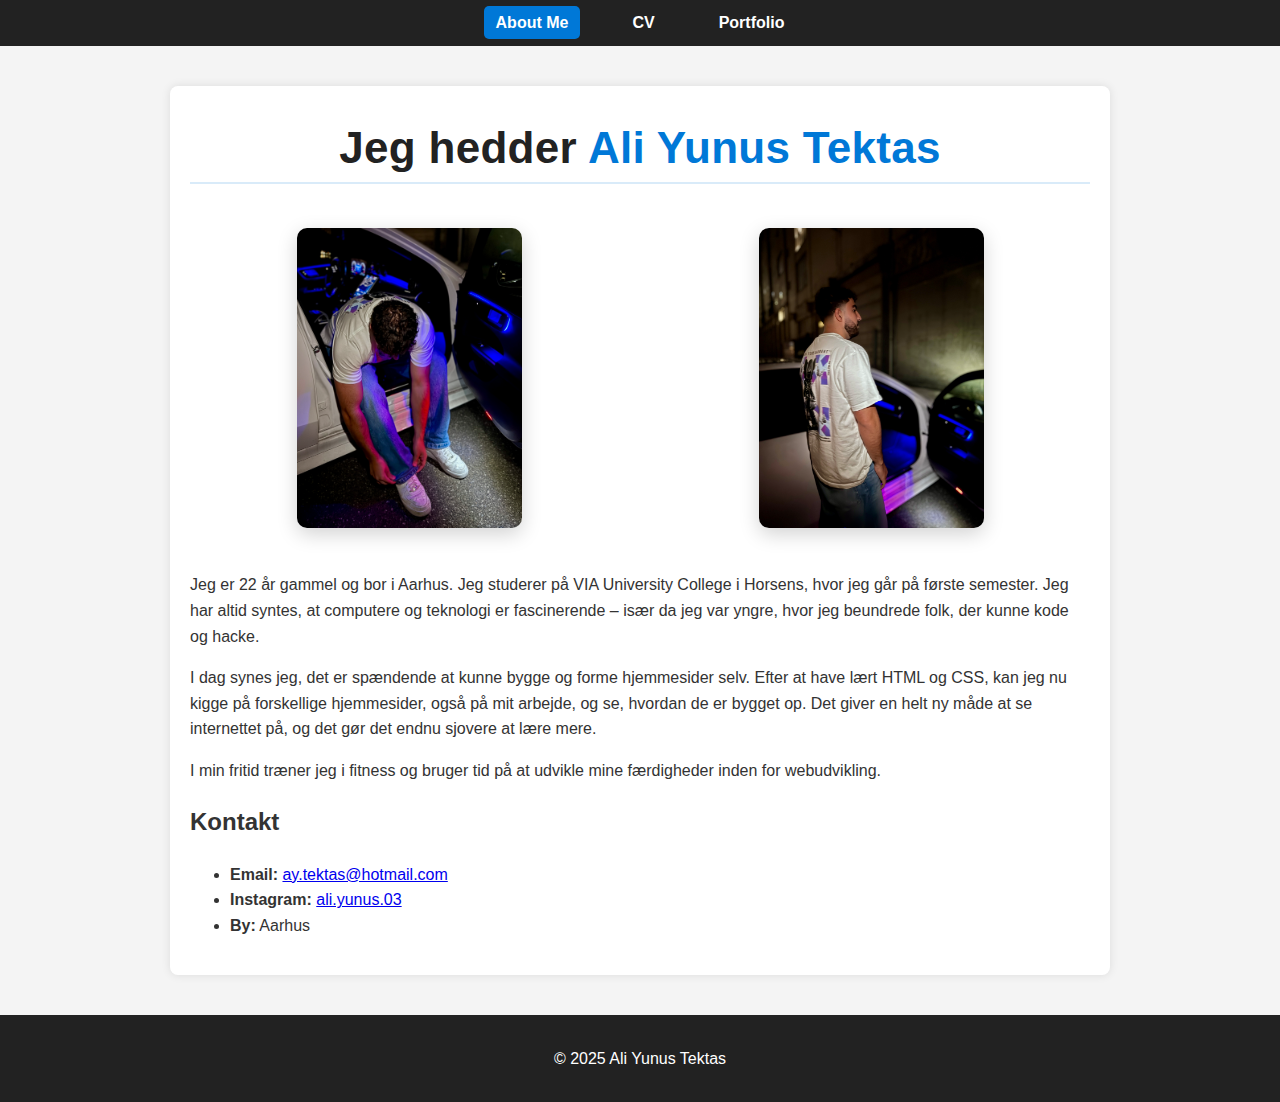
<file: index.html>
<!DOCTYPE html>
<html lang="da">
<head>
<meta charset="UTF-8">
<meta name="viewport" content="width=device-width, initial-scale=1.0">
<title> My first project</title>
<link rel="stylesheet" href="styles.css">
</head>

<body>

<header>    
    <nav>
        <ul>
          <li><a href="index.html" class="active">About Me</a></li>
          <li><a href="cv.html">CV</a></li>
          <li><a href="portfolio.html">Portfolio</a></li>
        </ul>
    </nav>
</header>

<main>  
  <section class= "About">
   <h1>Jeg hedder <span class="accent">Ali Yunus Tektas</span></h1>


    <div class= "about-images">
        <img src="images/siddende.jpg" alt="Ali Yunus Tektas" width="250">
        <img src="images/staende.jpg" alt="Ali Yunus Tektas" width="250">
    </div>
    
    <p> Jeg er 22 år gammel og bor i Aarhus. Jeg studerer på VIA University College i Horsens, hvor jeg går på første semester. 
      Jeg har altid syntes, at computere og teknologi er fascinerende – især da jeg var yngre, hvor jeg beundrede folk, der kunne kode og hacke.</p>

    <p>I dag synes jeg, det er spændende at kunne bygge og forme hjemmesider selv. 
      Efter at have lært HTML og CSS, kan jeg nu kigge på forskellige hjemmesider, også på mit arbejde, 
      og se, hvordan de er bygget op. Det giver en helt ny måde at se internettet på, og det gør det endnu sjovere at lære mere.</p>  

    <p>I min fritid træner jeg i fitness og bruger tid på at udvikle mine færdigheder inden for webudvikling.</p>
    
    <h2>Kontakt</h2>
                    <ul>
                        <li><strong>Email:</strong> 
                            <a href="mailto:ay.tektas@hotmail.com">ay.tektas@hotmail.com</a>
                        </li>
  
                        <li><strong>Instagram:</strong> 
                            <a href="https://www.instagram.com/ali.yunus.03" target="_blank" rel="noopener noreferrer">
                            ali.yunus.03
                            </a>
                        </li>
  
                        <li><strong>By:</strong> Aarhus</li>
                    </ul>
                
  </section>
</main>

<footer>    
<p>© 2025 Ali Yunus Tektas</p>
</footer>

 </body>



</html>
</file>
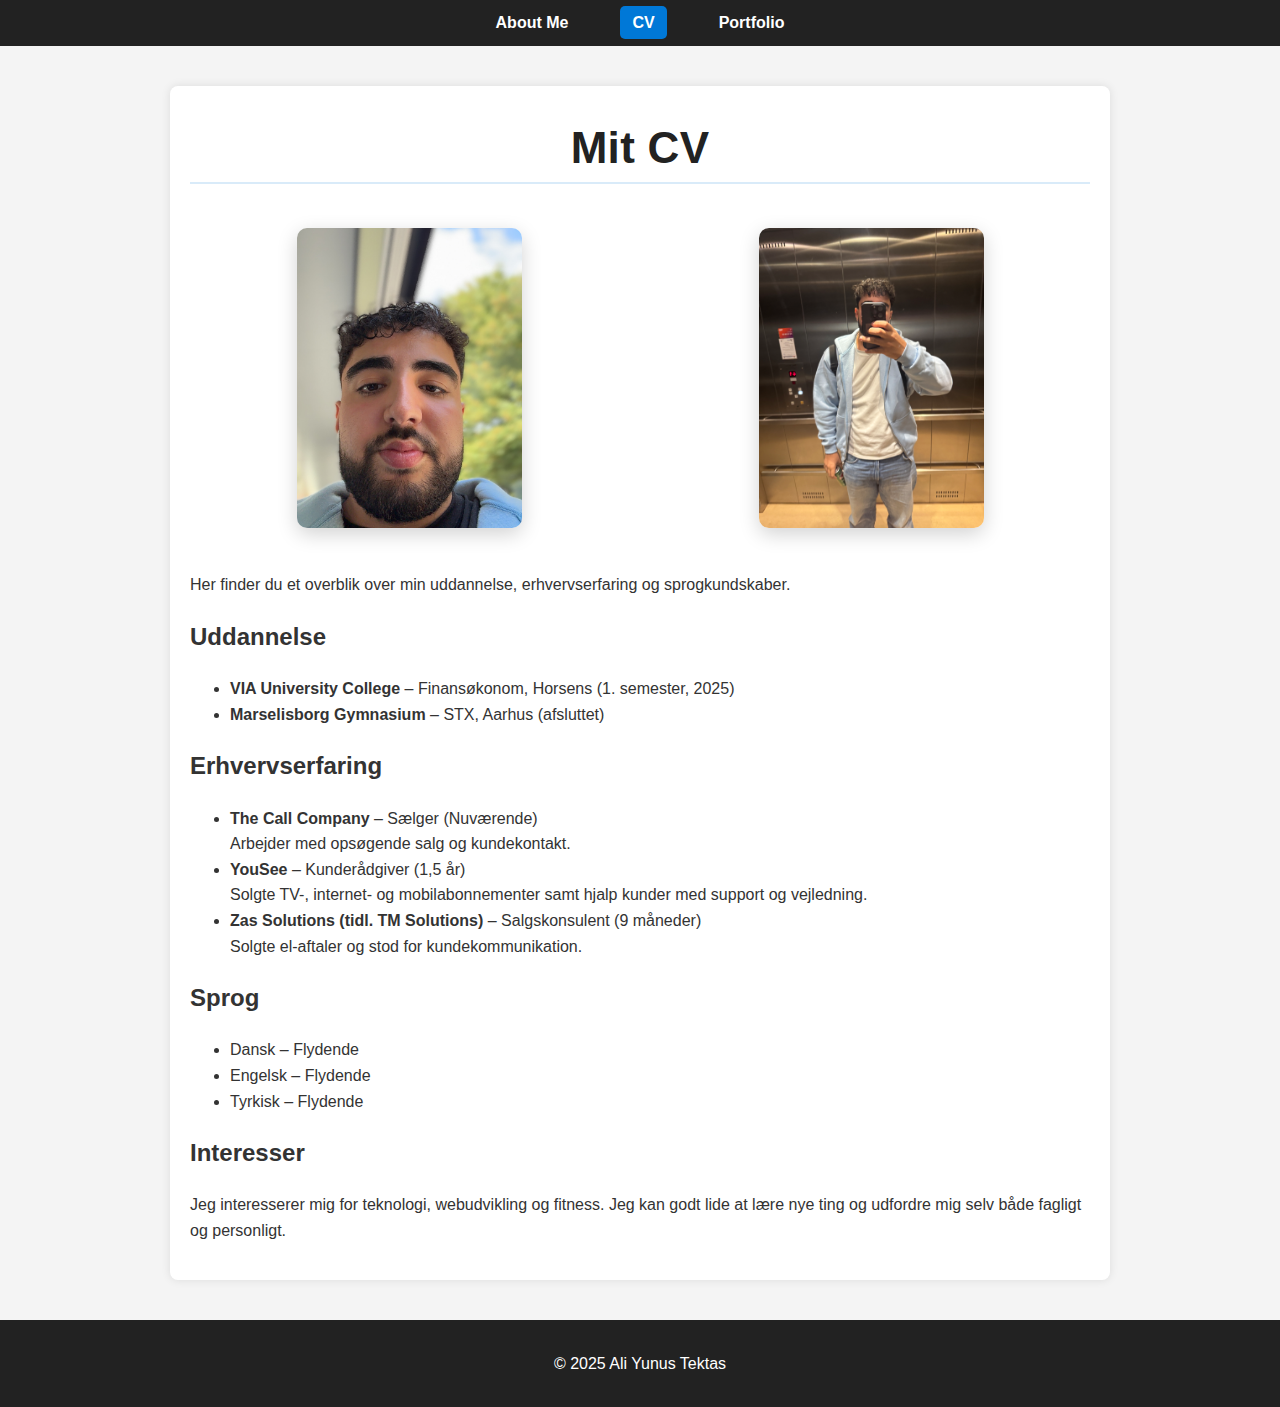
<file: cv.html>
<!DOCTYPE html>
<html lang="da">
<head>
    <meta charset="UTF-8">
    <meta name="viewport" content="width=device-width, initial-scale=1.0">
    <title> CV - Ali Yunus Tektas</title>
    <link rel="stylesheet" href="styles.css">
</head>

<body> 

<header>
    <nav>
        <ul>
            <li><a href="index.html">About Me</a></li>
            <li><a href="cv.html" class="active">CV</a></li>
            <li><a href="portfolio.html">Portfolio</a></li>
        </ul>
    </nav>
</header>

<main>
    <section class="cv">
        <h1> Mit CV</h1>
        
        <div class="cv-images">
             <img src="images/selfie.jpg" alt="Ali Yunus Tektas selfie" width="300">
             <img src="images/elevator.jpg" alt="Ali Yunus Tektas i elevator" width="300">
        </div>


        <p>Her finder du et overblik over min uddannelse, erhvervserfaring og sprogkundskaber.</p>
    
        <h2>Uddannelse</h2>
            <ul>
                <li><strong>VIA University College</strong> – Finansøkonom, Horsens (1. semester, 2025)</li>
                <li><strong>Marselisborg Gymnasium</strong> – STX, Aarhus (afsluttet)</li>
            </ul>

        <h2>Erhvervserfaring</h2>
            <ul>
                <li>
                    <strong>The Call Company</strong> – Sælger (Nuværende)  
                    <br> Arbejder med opsøgende salg og kundekontakt.
                    </li>

                    <li>
                    <strong>YouSee</strong> – Kunderådgiver (1,5 år)  
                    <br> Solgte TV-, internet- og mobilabonnementer samt hjalp kunder med support og vejledning.
                    </li>

                    <li>
                    <strong>Zas Solutions (tidl. TM Solutions)</strong> – Salgskonsulent (9 måneder)  
                    <br> Solgte el-aftaler og stod for kundekommunikation.
                    </li>
                </ul>

        <h2>Sprog</h2>
            <ul>
                <li>Dansk – Flydende</li>
                <li>Engelsk – Flydende</li>
                <li>Tyrkisk – Flydende</li>
            </ul>

         <h2>Interesser</h2>
            <p>Jeg interesserer mig for teknologi, webudvikling og fitness. Jeg kan godt lide at lære nye ting og udfordre mig selv både fagligt og personligt.</p>
    </section>
</main>

<footer>
    <p>&copy; 2025 Ali Yunus Tektas</p>
</footer>

</body>
</html>
</file>
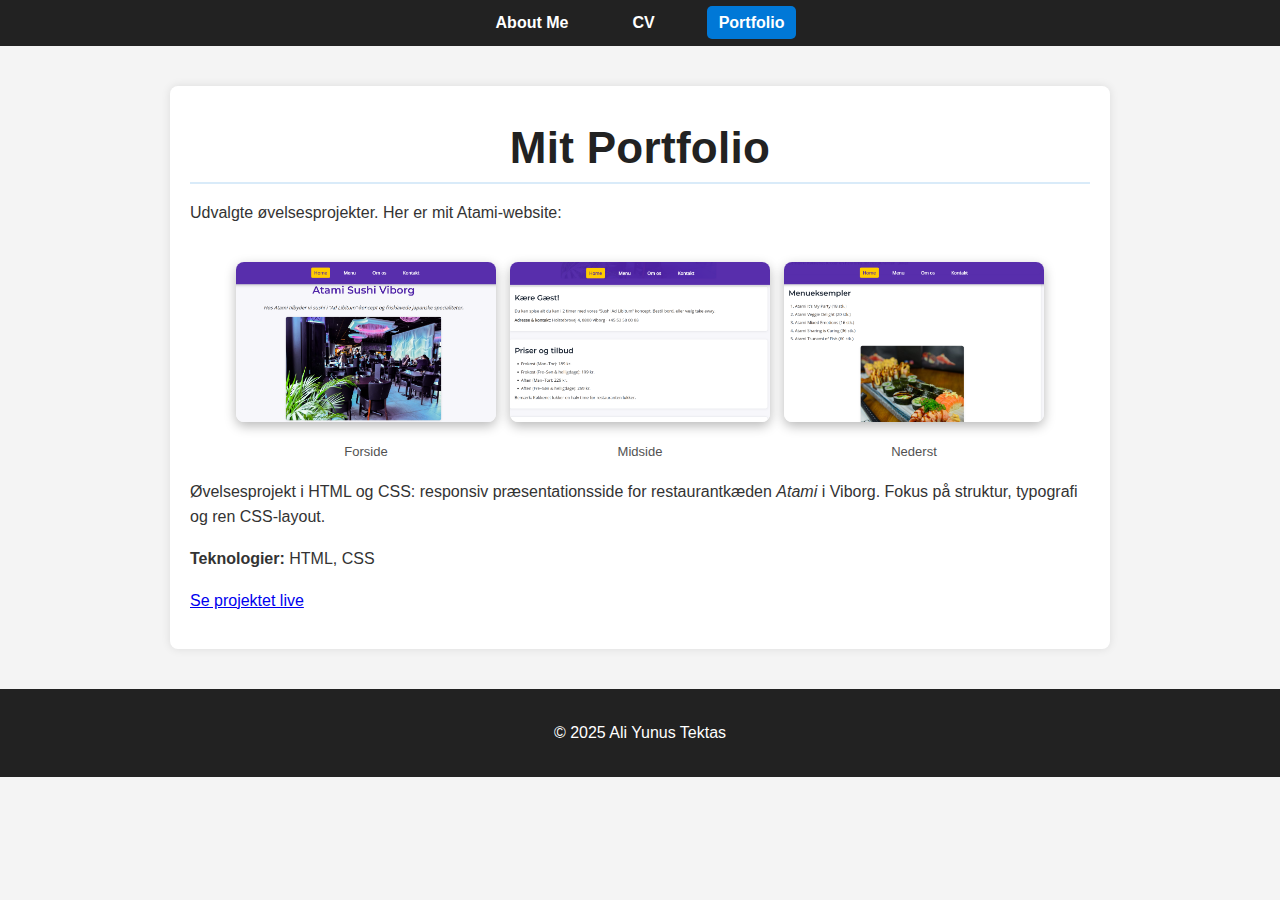
<file: portfolio.html>
<!DOCTYPE html>
<html lang="da">
<head>
  <meta charset="UTF-8" />
  <meta name="viewport" content="width=device-width, initial-scale=1.0" />
  <title>Portfolio - Ali Yunus Tektas</title>
  <link rel="stylesheet" href="styles.css" />
</head>
<body>
  <header>
    <nav>
      <ul>
        <li><a href="index.html">About Me</a></li>
        <li><a href="cv.html">CV</a></li>
        <li><a href="portfolio.html" class="active">Portfolio</a></li>
      </ul>
    </nav>
  </header>

  <main>
    <section class="portfolio">
      <h1>Mit Portfolio</h1>
      <p>Udvalgte øvelsesprojekter. Her er mit Atami-website:</p>

      <div class="project-gallery">
        <figure>
            <img src="images/forside.png" alt="Atami – forside">
            <figcaption>Forside</figcaption>
        </figure>
        <figure>
            <img src="images/midside.png" alt="Atami – midside / menu">
            <figcaption>Midside</figcaption>
        </figure>
        <figure>
            <img src="images/nederst.png" alt="Atami – nederst / kontakt">
            <figcaption>Nederst</figcaption>
        </figure>
    </div>

          <p>
            Øvelsesprojekt i HTML og CSS: responsiv præsentationsside for restaurantkæden
            <em>Atami</em> i Viborg. Fokus på struktur, typografi og ren CSS-layout.
          </p>
          <p><strong>Teknologier:</strong> HTML, CSS</p>
          <p>
            <a href="https://ayttektas-crypto.github.io/Atami-project/Atami.html"
            target="_blank" rel="noopener noreferrer">
            Se projektet live
            </a>

          </p>
        </article>
      </div>
    </section>
  </main>

  <footer>
    <p>© 2025 Ali Yunus Tektas</p>
  </footer>
</body>
</html>
</file>
<file: styles.css>
body{
    background-color: #F4F4F4;
    font-family: Arial, sans-serif;
    color   : #333;
    margin  : 0;   
    padding : 0;
    line-height: 1.6;
}

header {
    background-color: #222;
    padding: 10px 0;
}

nav ul {
    list-style: none;
    display: flex;
    justify-content: center;
    margin: 0;
    padding: 0;
}

nav li {
    margin: 0 20px;

}

nav a {
    text-decoration: none;
    color: white;
    font-weight: bold;
    padding: 8px 12px;
    transition: background-color 0.3s;
}

nav a:hover {
    background-color: #555;
    border-radius: 5px;
}

nav a.active {
    background-color: #0078d7;
    border-radius: 5px;
}

main {
    max-width: 900px;
    margin: 40px auto;
    padding: 20px;
    background-color: white;
    border-radius: 8px;
    box-shadow:0 0 10px rgba(0, 0, 0, 0.1);
}

img{
    display : block;
    margin: 20px auto;
    border-radius: 8px;
    max-width: 100%;
    height: auto;
}

footer{
    background-color:  #222;
    color: white;
    text-align: center;
    padding: 15px 0;
    margin-top: 40px;
}

.about-images,
.cv-images {
  display: flex;
  justify-content: center;
  flex-wrap: wrap;
  gap: 24px;
  margin: 24px 0;
}

/* Ens størrelse og beskæring for alle billeder */
.about-images img,
.cv-images img {
  width: clamp(180px, 25%, 300px); /* responsive bredde */
  aspect-ratio: 3 / 4;             /* samme proportion (fx portræt) */
  object-fit: cover;               /* fyld rammen og beskær pænt */
  border-radius: 10px;
  box-shadow: 0 6px 20px rgba(0,0,0,.18);
}

/* Professionel overskrift */
h1 {
  font-size: clamp(28px, 4vw, 44px);
  line-height: 1.2;
  margin: 16px 0 8px;
  text-align: center;        /* venstrestillet */
  color: #222;
  letter-spacing: 0.3px;
}

h1 .accent {
  color: #0078d7;          /* samme blå som din aktive nav */
}

/* Understregning/accent-linje under h1 */
h1 {
  position: relative;
  padding-bottom: 8px;
  border-bottom: 2px solid rgba(0, 120, 215, 0.15);
}

/* Portfolio layout */
.projects {
  display: grid;
  grid-template-columns: repeat(auto-fit, minmax(280px, 1fr));
  gap: 24px;
  margin-top: 24px;
}

.project {
  background: rgba(255,255,255,0.04);
  border: 1px solid rgba(0,255,200,0.12);
  border-radius: 12px;
  padding: 20px;
  box-shadow: 0 0 15px rgba(0,255,200,0.06);
}

/* Galleri */
.project-gallery {
  display: flex;
  flex-wrap: wrap;
  justify-content: center;
  gap: 14px;
  margin: 14px 0 16px;
}

.project-gallery figure {
  margin: 0;
  text-align: center;
}

.project-gallery img {
  width: 260px;               /* justér hvis du vil */
  height: 160px;
  object-fit: cover;
  border-radius: 8px;
  box-shadow: 0 4px 12px rgba(0,0,0,0.28);
  transition: transform .2s ease, box-shadow .2s ease;
}

.project-gallery img:hover {
  transform: scale(1.04);
  box-shadow: 0 6px 16px rgba(0,0,0,0.34);
}

.project-gallery figcaption {
  margin-top: 6px;
  font-size: 13px;
  opacity: 0.85;
}
</file>
